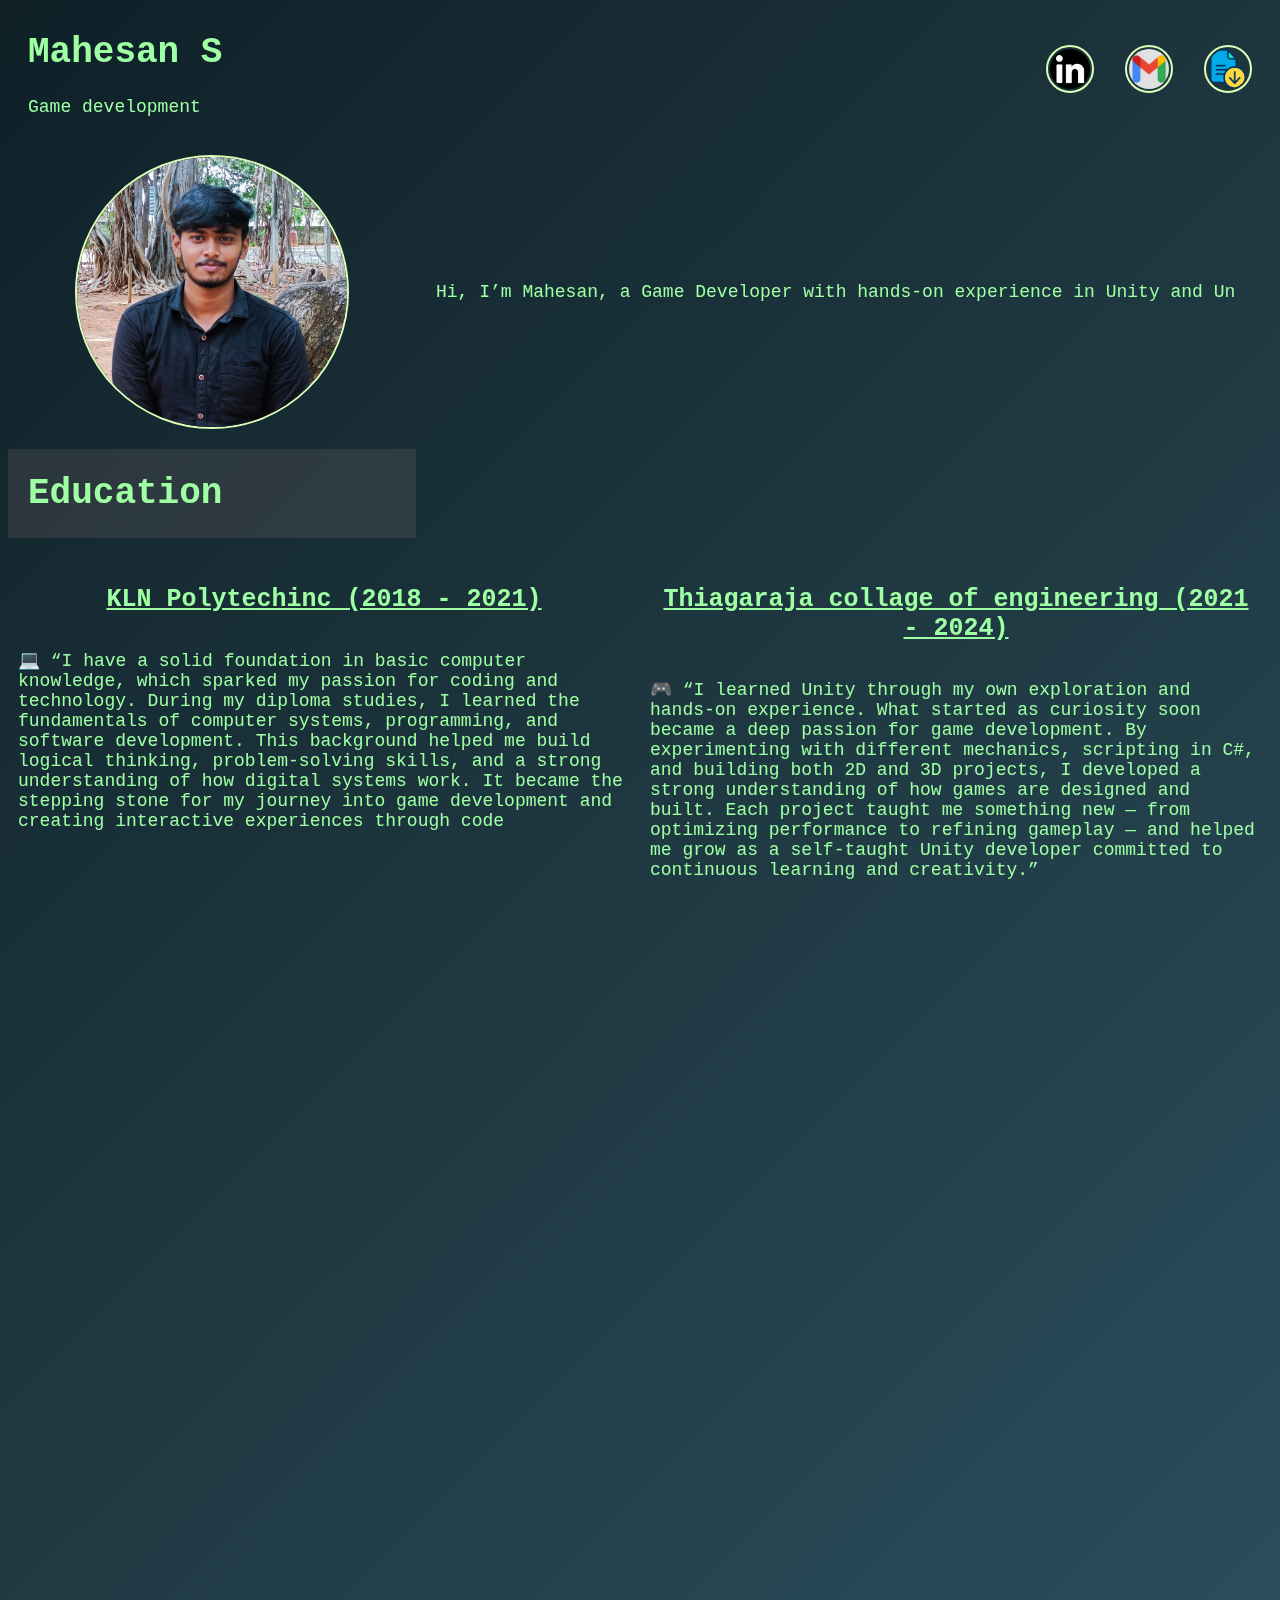
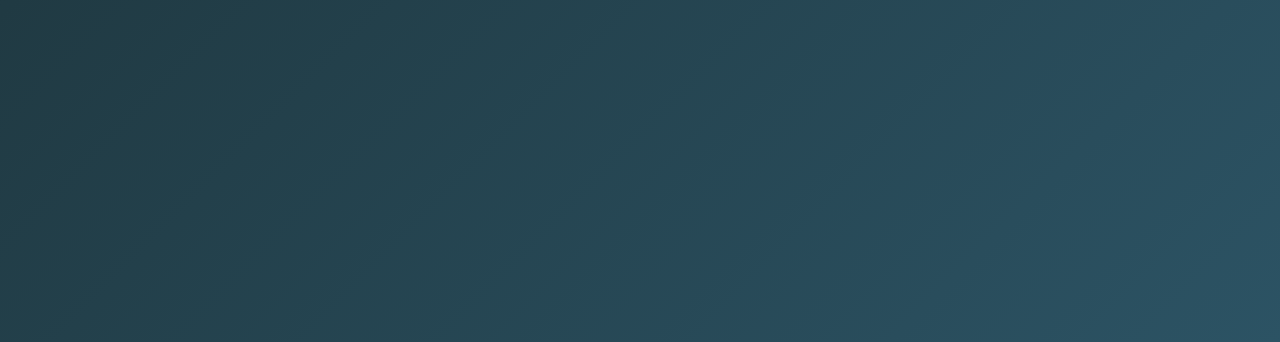
<file: index.html>
<!doctype html>
<html lang="en">
  <head>
    <meta charset="UTF-8" />
    <meta name="viewport" content="width=device-width, initial-scale=1.0" />
    <title>Home Page</title>
    <link rel="stylesheet" href="Index_page/HomePage.css" />
    <script src="Index_page/HomePage.js" defer></script>
  </head>
  <body>
    <div class="DataContainer">
      <!-- profile name ------------------------------------------ -->
      <div class="Profile hidden">
        <div class="profileName">
          <h1>Mahesan S</h1>
          <p>Game development</p>
        </div>
        <!-- ------------------------------------------ contatc -->
        <div class="Contact">
          <ul>
            <li>
              <a href="https://www.linkedin.com/in/mahesan-s"
                ><img src="Index_page/Contact/linkedIn.jpg" alt=""
              /></a>
              <!-- <p>linkedIn</p> -->
            </li>
            <li>
              <a href=""><img src="Index_page/Contact/Gmail.jpg" alt="" /></a>
            </li>
            <li>
              <a
                href="Index_page/resume/Mahesan_S_Unity_Unreal_VR_Developer.pdf"
                download="Mahesan Resume"
                ><img src="Index_page/Contact/file.png" alt=""
              /></a>
            </li>
          </ul>
        </div>
      </div>
      <!-- profile Phot0 ------------------------------------------ -->
      <div class="profilePhoto hidden">
        <img src="Index_page/Home Page Image/profile.jpg" alt="" />
      </div>
      <!------------------------------------------------------------- about me -->
      <div class="AboutMe hidden">
        <p>
           Hi, I’m Mahesan, a Unity Game Developer passionate about creating
          interactive 2D and 3D experiences using Unity and C#. In my free time,
          I enjoy exploring Blender to improve my 3D modeling skills. I’m always
          learning and pushing myself to blend game design, creativity, and
          technology.
        </p>
      </div>
      <!-- ----------------------------- eduction heading -->
      <div class="Education hidden">
        <h1>Education</h1>
      </div>
      <div class="hidden"></div>
      <div class="hidden"></div>
      <!-- ----------------------------------------- education detail -->
      <div class="EducationDetail hidden">
        <div class="DiplamoDetail">
          <h1>KLN Polytechinc (2018 - 2021)</h1>
          <p>
            💻 “I have a solid foundation in basic computer knowledge, which
            sparked my passion for coding and technology. During my diploma
            studies, I learned the fundamentals of computer systems,
            programming, and software development. This background helped me
            build logical thinking, problem-solving skills, and a strong
            understanding of how digital systems work. It became the stepping
            stone for my journey into game development and creating interactive
            experiences through code
          </p>
        </div>
        <div class="CollageDetail">
          <h1>Thiagaraja collage of engineering (2021 - 2024)</h1>
          <p>
            🎮 “I learned Unity through my own exploration and hands-on
            experience. What started as curiosity soon became a deep passion for
            game development. By experimenting with different mechanics,
            scripting in C#, and building both 2D and 3D projects, I developed a
            strong understanding of how games are designed and built. Each
            project taught me something new — from optimizing performance to
            refining gameplay — and helped me grow as a self-taught Unity
            developer committed to continuous learning and creativity.”
          </p>
        </div>
      </div>
      <!-- ------------------------------------------ Skills heading -->
      <div class="SkillHeading hidden">
        <h1>Skills</h1>
      </div>
      <div class="hidden"></div>
      <div class="hidden"></div>
      <!-- ------------------------------------------ Skill list -->
      <div class="SkillDetail hidden">
        <ul class="SkillDetailList">
          <li><img src="Index_page/logo/CSharp.jpg" alt="" /></li>
          <li><img src="Index_page/logo/Unity.jpg" alt="" /></li>
          <li><img src="Index_page/logo/java.jpg" alt="" /></li>
          <li><img src="Index_page/logo/Blender.jpg" alt="" /></li>
          <li><img src="Index_page/logo/Unreal_Logo.jpg" alt="" /></li>
        </ul>
      </div>
      <!-- --------------------------- Exprencies -->
      <div class="Exprencies hidden">
        <h1>My Exprencies</h1>
      </div>
      <div class="hidden"></div>
      <div class="hidden"></div>
      <div class="ExprenciesDetatil hidden">
        <!-- -------------------------------  expreicens 1 -->
        <div class="ExprenciesData">
          <h1>Simtech Vr (june 2024 - present)</h1>
          <p>
            I’m currently working in the VR division at SimTech VR, where I’ve
            been learning a lot of new skills and gaining hands-on experience
            with immersive technologies. My work here has helped me understand
            how virtual reality systems are developed, optimized, and integrated
            to create engaging user experiences.
          </p>
          <div class="SelectTheproject">
            <a href="OfficeProject/SimTech/SimTech.html">
              Explore the Project</a
            >
          </div>
        </div>
      </div>
      <!-- ---------------------- Modle heading -->
      <div class="ExloreHeading hidden">
        <h1>Explore My project</h1>
      </div>
      <div class="hidden"></div>
      <div class="hidden"></div>
      <!-- ----------------------------------  select the Skill model-->
      <div class="SelectTheproject hidden">
        <a href="Unity Project ShowCase/UnityProject.html">Explore</a>
        <!-- <a href="BlenderDetailsShowCase/BlenderHomePage.html">Extra Activity</a> -->
      </div>
    </div>
  </body>
</html>
</file>
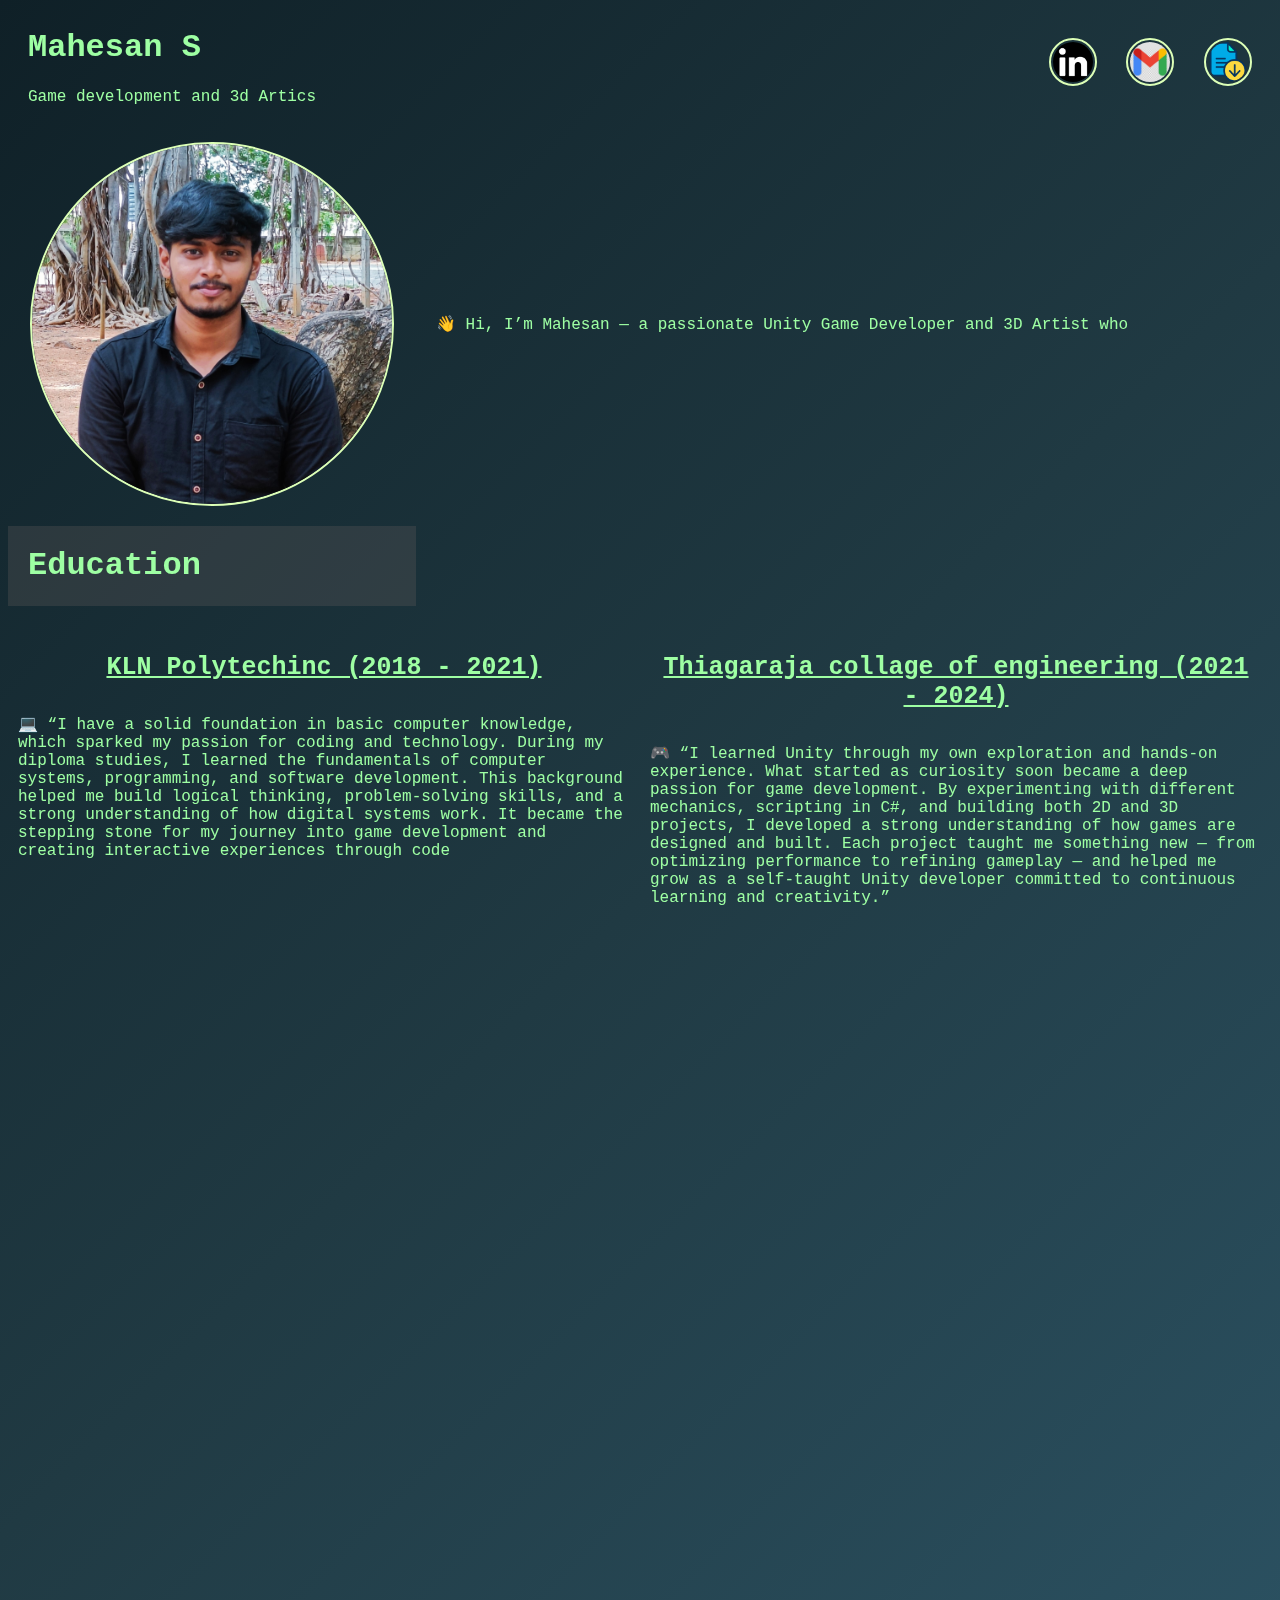
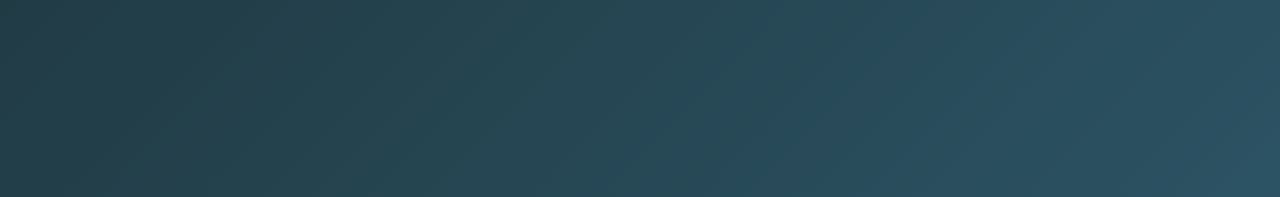
<file: Index.html>
<!DOCTYPE html>
<html lang="en">
  <head>
    <meta charset="UTF-8" />
    <meta name="viewport" content="width=device-width, initial-scale=1.0" />
    <title>Home Page</title>
    <link rel="stylesheet" href="/Index page/HomePage.css" />
    <script src="/Index page/HomePage.js" defer></script>
  </head>
  <body>
    <div class="DataContainer">
      <!-- profile name ------------------------------------------ -->
      <div class="Profile hidden">
        <div class="profileName">
          <h1>Mahesan S</h1>
          <p>Game development and 3d Artics</p>
        </div>
        <!-- ------------------------------------------ contatc -->
        <div class="Contact">
          <ul>
            <li>
              <a href="https://www.linkedin.com/in/mahesan-s"
                ><img src="/Index page/Contact/linkedIn.jpg" alt=""
              /></a>
              <!-- <p>linkedIn</p> -->
            </li>
            <li>
              <a href=""><img src="/Index page/Contact/Gmail.jpg" alt="" /></a>
            </li>
            <li>
              <a href="/Index page/resume/New Resume.docx" download="Mahesan Resume"
                ><img src="/Index page/Contact/file.png" alt=""
              /></a>
            </li>
          </ul>
        </div>
      </div>
      <!-- profile Phot0 ------------------------------------------ -->
      <div class="profilePhoto hidden">
        <img src="/Index page/Home Page Image/profile.jpg" alt="" />
      </div>
      <!------------------------------------------------------------- about me -->
      <div class="AboutMe hidden">
        <p>
          👋 Hi, I’m Mahesan — a passionate Unity Game Developer and 3D Artist
          who loves turning imagination into interactive experiences. 🎮 As a
          game developer, I specialize in designing and building engaging 2D and
          3D games using Unity and C#, focusing on smooth gameplay mechanics and
          immersive player experiences. 🎨 As a 3D artist, I enjoy bringing
          ideas to life through modeling, texturing, and rigging, using tools
          like Blender and Substance Painter to craft detailed assets and
          environments. 🚀 I’m always learning new techniques, exploring
          creative ideas, and pushing my skills further to build projects that
          blend art, design, and technology seamlessly.
        </p>
      </div>
      <!-- ----------------------------- eduction heading -->
      <div class="Education hidden">
        <h1>Education</h1>
      </div>
      <div class="hidden"></div>
      <div class="hidden"></div>
      <!-- ----------------------------------------- education detail -->
      <div class="EducationDetail hidden">
        <div class="DiplamoDetail">
          <h1>KLN Polytechinc (2018 - 2021)</h1>
          <p>
            💻 “I have a solid foundation in basic computer knowledge, which
            sparked my passion for coding and technology. During my diploma
            studies, I learned the fundamentals of computer systems,
            programming, and software development. This background helped me
            build logical thinking, problem-solving skills, and a strong
            understanding of how digital systems work. It became the stepping
            stone for my journey into game development and creating interactive
            experiences through code
          </p>
        </div>
        <div class="CollageDetail">
          <h1>Thiagaraja collage of engineering (2021 - 2024)</h1>
          <p>
            🎮 “I learned Unity through my own exploration and hands-on
            experience. What started as curiosity soon became a deep passion for
            game development. By experimenting with different mechanics,
            scripting in C#, and building both 2D and 3D projects, I developed a
            strong understanding of how games are designed and built. Each
            project taught me something new — from optimizing performance to
            refining gameplay — and helped me grow as a self-taught Unity
            developer committed to continuous learning and creativity.”
          </p>
        </div>
      </div>
      <!-- ------------------------------------------ Skills heading -->
      <div class="SkillHeading hidden">
        <h1>Skills</h1>
      </div>
      <div class="hidden"></div>
      <div class="hidden"></div>
      <!-- ------------------------------------------ Skill list -->
      <div class="SkillDetail hidden">
        <ul class="SkillDetailList">
          <li><img src="/Index page/logo/CSharp.jpg" alt="" /></li>
          <li><img src="/Index page/logo/Unity.jpg" alt="" /></li>
          <li><img src="/Index page/logo/java.jpg" alt="" /></li>
          <li><img src="/Index page/logo/Blender.jpg" alt="" /></li>
        </ul>
      </div>
      <!-- --------------------------- Exprencies -->
      <div class="Exprencies hidden">
        <h1>My Exprencies</h1>
      </div>
      <div class="hidden"></div>
      <div class="hidden"></div>
      <div class="ExprenciesDetatil hidden">
        <!-- -------------------------------  expreicens 1 -->
        <div class="ExprenciesData">
          <h2>Simtech Vr (june 2024 - present)</h2>
          <p>
            I’m currently working in the VR division at SimTech VR, where I’ve
            been learning a lot of new skills and gaining hands-on experience
            with immersive technologies. My work here has helped me understand
            how virtual reality systems are developed, optimized, and integrated
            to create engaging user experiences.
          </p>
          <div class="SelectTheproject">
            <a href="/OfficeProject/SimTech/SimTech.html" > Explore the Project</a>
          </div>
        </div>
      </div>
      <!-- ---------------------- Modle heading -->
      <div class="ExloreHeading hidden">
        <h1>Exlore My project</h1>
      </div>
      <div class="hidden"></div>
      <div class="hidden"></div>
      <!-- ----------------------------------  select the Skill model-->
      <div class="SelectTheproject hidden">
        <a href="/Unity Project ShowCase/UnityProject.html">unity</a>
        <!-- <a href="../BlenderDetailsShowCase/BlenderHomePage.html">Blender</a> -->
      </div>
    </div>
  </body>
</html>
</file>
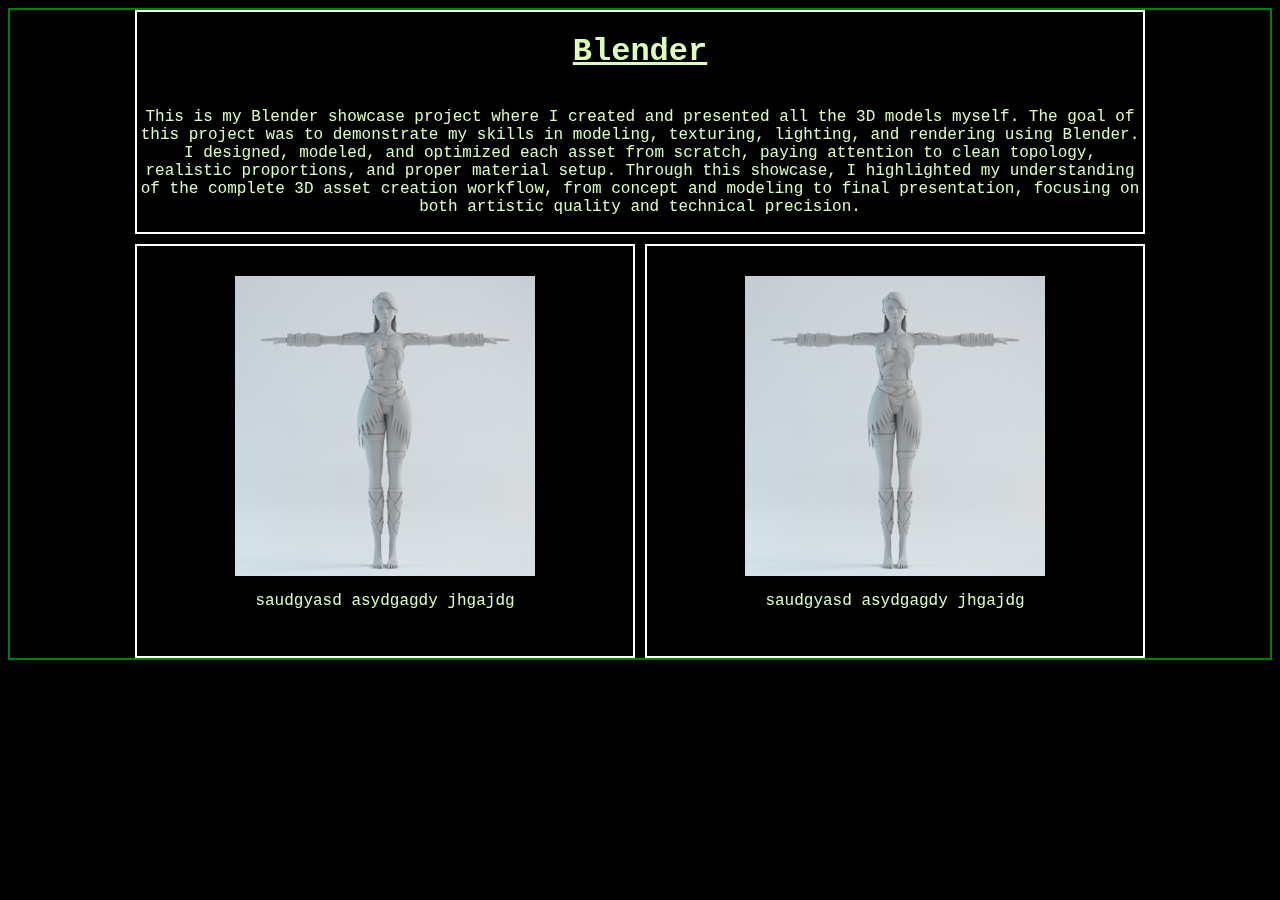
<file: BlenderDetailsShowCase/BlenderHomePage.html>
<!DOCTYPE html>
<html lang="en">
  <head>
    <meta charset="UTF-8" />
    <meta name="viewport" content="width=device-width, initial-scale=1.0" />
    <title>Blender ShowCase</title>
    <link rel="stylesheet" href="BlenderHomePage.css" />
    <script src="BlenderHomePage.js" defer></script>
  </head>
  <body>
    <div class="page">
      <div class="DataContainer">
        <!-- -------------------------------------Heading -->
        <div class="heading hiddenleft">
          <h1>Blender</h1>
          <p>
            This is my Blender showcase project where I created and presented
            all the 3D models myself. The goal of this project was to
            demonstrate my skills in modeling, texturing, lighting, and
            rendering using Blender. I designed, modeled, and optimized each
            asset from scratch, paying attention to clean topology, realistic
            proportions, and proper material setup. Through this showcase, I
            highlighted my understanding of the complete 3D asset creation
            workflow, from concept and modeling to final presentation, focusing
            on both artistic quality and technical precision.
          </p>
        </div>
        <!-- ----------------------------------------- Show case -->
        <div class="modeimg hiddenleft">
          <img src="blenderImage/Dummy model/test.png" alt="" srcset="" />
          <p>saudgyasd asydgagdy jhgajdg</p>
        </div>
        <div class="modeimg hiddenleft">
          <img src="blenderImage/Dummy model/test.png" alt="" srcset="" />
          <p>saudgyasd asydgagdy jhgajdg</p>
        </div>
        <!-- ---------------------------------------------- set 1 -->
      </div>
    </div>
  </body>
</html>
</file>
<file: Index_page/HomePage.css>
:root {
  --green: #dcffb7;
  --Alter: #9effa3;
  --TextColor: #b0b0b0;
  --gray: #3d3b40;
  --hoverLoading: purple;
  --sideSpace: 20px;
  --DetailBackGround: rgba(101, 94, 94, 0.3);
}

body {
  background: linear-gradient(135deg, #0f2027, #203a43, #2c5364);
  /* background-color: rgba(0,0,0,0.6); */
  font-family: "Courier New", Courier, monospace;
  color: var(--Alter);
  font-size: large;
}

/*  heading and about parts sessions ---------------------------------------- */
.DataContainer {
  display: grid;
  grid-template-columns: repeat(3, 1fr);
  /* grid-template-rows: repeat(2,1fr); */
  gap: 20px;
}
.Profile {
  grid-column: span 3;
  display: grid;
  grid-template-columns: repeat(2, 1fr);
}
.profileName {
  grid-column: span 1;
  /* border: solid 2px rgb(68, 0, 255); */
  padding-left: var(--sideSpace);
}

.Contact {
  /* border: solid 2px yellow; */
  display: flex;
  align-items: center;
  justify-content: flex-end;
  gap: 20px;
}

.Contact li {
  list-style: none;
  display: inline-block;
  margin-right: 20px;
}

.Contact img {
  width: 40px;
  height: 40px;
  border-radius: 50px;
  border: solid 2px var(--green);
  padding: 2px;
}
/* ---------------------------- profile photo */
.profilePhoto {
  display: flex;
  align-items: center;
  justify-content: center;
  overflow: hidden;
  /* border: solid 2px green; */
}
.profilePhoto img {
  max-width: 30vh;
  height: 30vh;
  border-radius: 50%;
  border: solid 2px var(--green);
}

/* ---------------------------- about me */
.AboutMe {
  /* grid-column: span 1; */
  grid-column-start: 2;
  grid-column-end: 4;
  display: flex;
  align-items: center;
}
.AboutMe p {
  padding: 20px;
}

/* ---------------------------------- Education */
.Education {
  grid-column: span 1;
  background-color: var(--DetailBackGround);
}
.Education h1 {
  padding-left: var(--sideSpace);
}
/* --------------------------------- Education detail */
.EducationDetail {
  grid-column: span 3;
  display: grid;
  grid-template-columns: repeat(2, 1fr);
}
.EducationDetail div {
  /* border: solid 2px palegreen; */
  /* margin: 5px; */
  padding: 10px;
  display: flex;
}
/* --------------------------------------- diploma  */
.DiplamoDetail {
  /* background-color:var(--DetailBackGround); */
  display: flex;
  flex-direction: column;
}
.DiplamoDetail h1 {
  text-decoration: underline;
  text-align: center;
  font-size: 25px;
}
.DiplamoDetail p {
  display: flex;
  align-items: center;
  justify-content: flex-end;
}

/* --------------------------------------- Collage  */
.CollageDetail {
  /* background-color:var(--DetailBackGround); */
  display: flex;
  flex-direction: column;
}
.CollageDetail h1 {
  text-decoration: underline;
  font-size: 25px;
  text-align: center;
}
.CollageDetail p {
  display: flex;
  align-items: center;
  justify-content: center;
}
/* ------------------------------------ Skill heading */
.SkillHeading {
  grid-column: span 1;
  background-color: var(--DetailBackGround);
}
.SkillHeading h1 {
  padding-left: var(--sideSpace);
}
/* ------------------------------------ Skill detail */
.SkillDetail {
  grid-column-start: 1;
  grid-column-end: 4;
}
.SkillDetailList li {
  list-style: none;
  display: inline-block;
  margin-left: 80px;
}
.SkillDetail img {
  border: solid 2px var(--green);
  width: 70px;
  height: 70px;
  border-radius: 50%;
}
/* ----------------------------- Experinces */
.Exprencies {
  grid-column: span 1;
  background-color: var(--DetailBackGround);
}
.Exprencies h1 {
  padding-left: var(--sideSpace);
}

.ExprenciesDetatil {
  grid-column: span 3;
  display: grid;
  grid-template-columns: repeat(2, 1fr);
}
/* -------------------------------- Exprences 1 */
.ExprenciesData {
  display: flex;
  flex-direction: column;
  padding-left: var(--sideSpace);
  align-items: flex-start;
}
.ExprenciesData h2 {
  text-decoration: underline;
}

/* ----------------------------- Exlore Heading */
.ExloreHeading {
  grid-column: span 1;
  background-color: var(--DetailBackGround);
}
.ExloreHeading h1 {
  padding-left: var(--sideSpace);
}
/* ------------------------------------- slelect project */
.SelectTheproject {
  grid-column: span 3;
  display: flex;
  align-items: center;
  justify-content: center;
  gap: 30px;
  padding: 10px;
}
.SelectTheproject a {
  font-size: 30px;
  text-decoration: none;
  color: #A8FFB0;
  border: solid 2px rgb(18, 172, 113);
  border-radius: 50px;
  padding: 20px;
}
.SelectTheproject a:hover {
  color: #11685c;
  filter: blur(2px);
  border: none;
  animation-name: HoverCircle;
  animation-duration: 1s;
  animation-iteration-count: infinite;
}

@keyframes HoverCircle {
  0% {
    border-top: solid 1px  #11685c;
  }
  20% {
    border-left: solid 1px  #11685c;
  }
  40% {
    border-bottom: solid 1px  #11685c;
  }
  60% {
    border-right: solid 1px  #11685c;
  }
}
/* .hidden {
  border: solid 2px white;
} */

/*  java script sessions ---------------------------------------- */
.hidden {
  opacity: 0;
  filter: blur(5px);
  transform: translateX(-100%);
  transition: all 1s;
}

.show {
  opacity: 1;
  filter: blur(0);
  transform: translateX(0);
}

@media (max-width: 800px) {
  p {
    font-size: 10px;
    line-height: 10px;
  }
  .AboutMe {
    font-size: 10px;
    line-height: 10px;
  }
  .Exprencies {
    padding: 10px;
    font-size: 5px;
  }
  h1 {
    font-size: 15px;
  }
  .SelectTheproject a {
    font-size: 10px;
     border-radius: 10px;
     padding: 10px;
     background-color: #203a43;
  }
  .profilePhoto img {
    width: 10vh;
    height: 10vh;
  }
  .EducationDetail h1 {
    font-size: 15px;
  }
  .SkillDetailList img {
    max-width: 5vh;
    max-height: 5vh;
  }
}
</file>
<file: Index page/HomePage.css>
:root {
  --green: #dcffb7;
  --Alter: #9EFFA3;
  --TextColor: #B0B0B0;;
  --gray: #3d3b40;
  --hoverLoading: purple;
  --sideSpace: 20px;
  --DetailBackGround: rgba(101, 94, 94, 0.3);
}

body {
  background: linear-gradient(135deg, #0f2027, #203a43, #2c5364);
  /* background-color: rgba(0,0,0,0.6); */
  font-family: "Courier New", Courier, monospace;
  color: var(--Alter);
}
/*  heading and about parts sessions ---------------------------------------- */
.DataContainer {
  display: grid;
  grid-template-columns: repeat(3, 1fr);
  /* grid-template-rows: repeat(2,1fr); */
  gap: 20px;
}
.Profile {
  grid-column: span 3;
  display: grid;
  grid-template-columns: repeat(2, 1fr);
}
.profileName {
  grid-column: span 1;
  /* border: solid 2px rgb(68, 0, 255); */
  padding-left: var(--sideSpace);
}

.Contact {
  /* border: solid 2px yellow; */
  display: flex;
  align-items: center;
  justify-content: flex-end;
  gap: 20px;
}

.Contact li {
  list-style: none;
  display: inline-block;
  margin-right: 20px;
}

.Contact img {
  width: 40px;
  height: 40px;
  border-radius: 50px;
  border: solid 2px var(--green);
  padding: 2px;
}
/* ---------------------------- profile photo */
.profilePhoto {
  display: flex;
  align-items: center;
  justify-content: center;
  overflow: hidden;
  /* border: solid 2px green; */
}
.profilePhoto img {
  width: 40vh;
  height: 40vh;
  border-radius: 50%;
  border: solid 2px var(--green);
}

/* ---------------------------- about me */
.AboutMe {
  /* grid-column: span 1; */
  grid-column-start: 2;
  grid-column-end: 4;
  display: flex;
  align-items: center;
}
.AboutMe p {
  padding: 20px;
}

/* ---------------------------------- Education */
.Education {
  grid-column: span 1;
  background-color: var(--DetailBackGround);
}
.Education h1 {
  padding-left: var(--sideSpace);
}
/* --------------------------------- Education detail */
.EducationDetail {
  grid-column: span 3;
  display: grid;
  grid-template-columns: repeat(2, 1fr);
}
.EducationDetail div {
  /* border: solid 2px palegreen; */
  /* margin: 5px; */
  padding: 10px;
  display: flex;
}
/* --------------------------------------- diploma  */
.DiplamoDetail {
  /* background-color:var(--DetailBackGround); */
  display: flex;
  flex-direction: column;
}
.DiplamoDetail h1 {
  text-decoration: underline;
  text-align: center;
  font-size: 25px;
}
.DiplamoDetail p {
  display: flex;
  align-items: center;
  justify-content: flex-end;
}

/* --------------------------------------- Collage  */
.CollageDetail {
  /* background-color:var(--DetailBackGround); */
  display: flex;
  flex-direction: column;
}
.CollageDetail h1 {
  text-decoration: underline;
  font-size: 25px;
  text-align: center;
}
.CollageDetail p {
  display: flex;
  align-items: center;
  justify-content: center;
}
/* ------------------------------------ Skill heading */
.SkillHeading {
  grid-column: span 1;
  background-color: var(--DetailBackGround);
}
.SkillHeading h1 {
  padding-left: var(--sideSpace);
}
/* ------------------------------------ Skill detail */
.SkillDetail {
  grid-column-start: 1;
  grid-column-end: 4;

  
}
.SkillDetailList li {
  list-style: none;
  display: inline-block;
  margin-left: 80px;


}
.SkillDetail img {
  border: solid 2px var(--green);
  width: 70px;
  height: 70px;
  border-radius: 50%;
}
/* ----------------------------- Experinces */
.Exprencies {
  grid-column: span 1;
  background-color: var(--DetailBackGround);
}
.Exprencies h1 {
  padding-left: var(--sideSpace);
}

.ExprenciesDetatil {
  grid-column: span 3;
  display: grid;
  grid-template-columns: repeat(2, 1fr);
}
/* -------------------------------- Exprences 1 */
.ExprenciesData {
  display: flex;
  flex-direction: column;
  padding-left: var(--sideSpace);
  align-items: flex-start;
}
.ExprenciesData h2 {
  text-decoration: underline;
}

/* ----------------------------- Exlore Heading */
.ExloreHeading {
  grid-column: span 1;
  background-color: var(--DetailBackGround);
}
.ExloreHeading h1 {
  padding-left: var(--sideSpace);
}
/* ------------------------------------- slelect project */
.SelectTheproject {
  grid-column: span 3;
  display: flex;
  align-items: center;
  justify-content: center;
  gap: 30px;
  padding: 10px;
}
.SelectTheproject a {
  font-size: 30px;
  text-decoration: none;
  color: var(--green);
  border: solid 2px purple;
  border-radius: 50px;
  padding: 20px;
}
.SelectTheproject a:hover {
  filter: blur(2px);
  border: none;
  animation-name: HoverCircle;
  animation-duration: 1s;
  animation-iteration-count: infinite;
}

@keyframes HoverCircle {
  0% {
    border-top: solid 1px var(--hoverLoading);
  }
  20% {
    border-left: solid 1px var(--hoverLoading);
  }
  40% {
    border-bottom: solid 1px var(--hoverLoading);
  }
  60% {
    border-right: solid 1px var(--hoverLoading);
  }
}
/* .hidden {
  border: solid 2px white;
} */

/*  java script sessions ---------------------------------------- */
.hidden {
  opacity: 0;
  filter: blur(5px);
  transform: translateX(-100%);
  transition: all 1s;
}

.show {
  opacity: 1;
  filter: blur(0);
  transform: translateX(0);
}
</file>
<file: BlenderDetailsShowCase/BlenderHomePage.css>
:root {
  --green: #dcffb7;
  --gray: #3d3b40;
  --sideSpace: 20px;
  --DetailBackGround: rgba(101, 94, 94, 0.3);
}

body {
  background-color: black;
  font-family: "Courier New", Courier, monospace;
  color: var(--green);
}
.page {
  display: flex;
  align-items: center;
  justify-content: center;
  border: solid 2px green;
}
.DataContainer {
  display: grid;
  grid-template-columns: repeat(2, minmax(auto, 500px));
  gap: 10px;
}
/* ----------------------------- Heading */
.heading {
  grid-column: span 2;
  display: flex;
  flex-direction: column;
  align-items: center;
}
.heading h1 {
  text-decoration: underline;
  /* border: solid 2px blue; */
}
.heading p {
  text-align: center;
  /* border: solid 2px blue; */
}
/* -------------------------------- Show case */
.modeimg {
  display: flex;
  align-items: center;
  justify-content: center;
  flex-direction: column;
  padding: 30px;
  overflow: hidden;
}
.modeimg img {
  object-fit: contain;
  /* margin: 0 auto; */
}

.hiddenleft,
.hiddenRight {
  border: solid 2px white;
}
/*  java script sessions ---------------------------------------- */
.hiddenleft {
  opacity: 0;
  filter: blur(5px);
  transform: translateX(-100%);
  transition: all 1s;
}
.hiddenRight {
  opacity: 0;
  filter: blur(5px);
  transform: translateX(100%);
  transition: all 1s;
}
.show {
  opacity: 1;
  filter: blur(0);
  transform: translateX(0);
}
</file>
